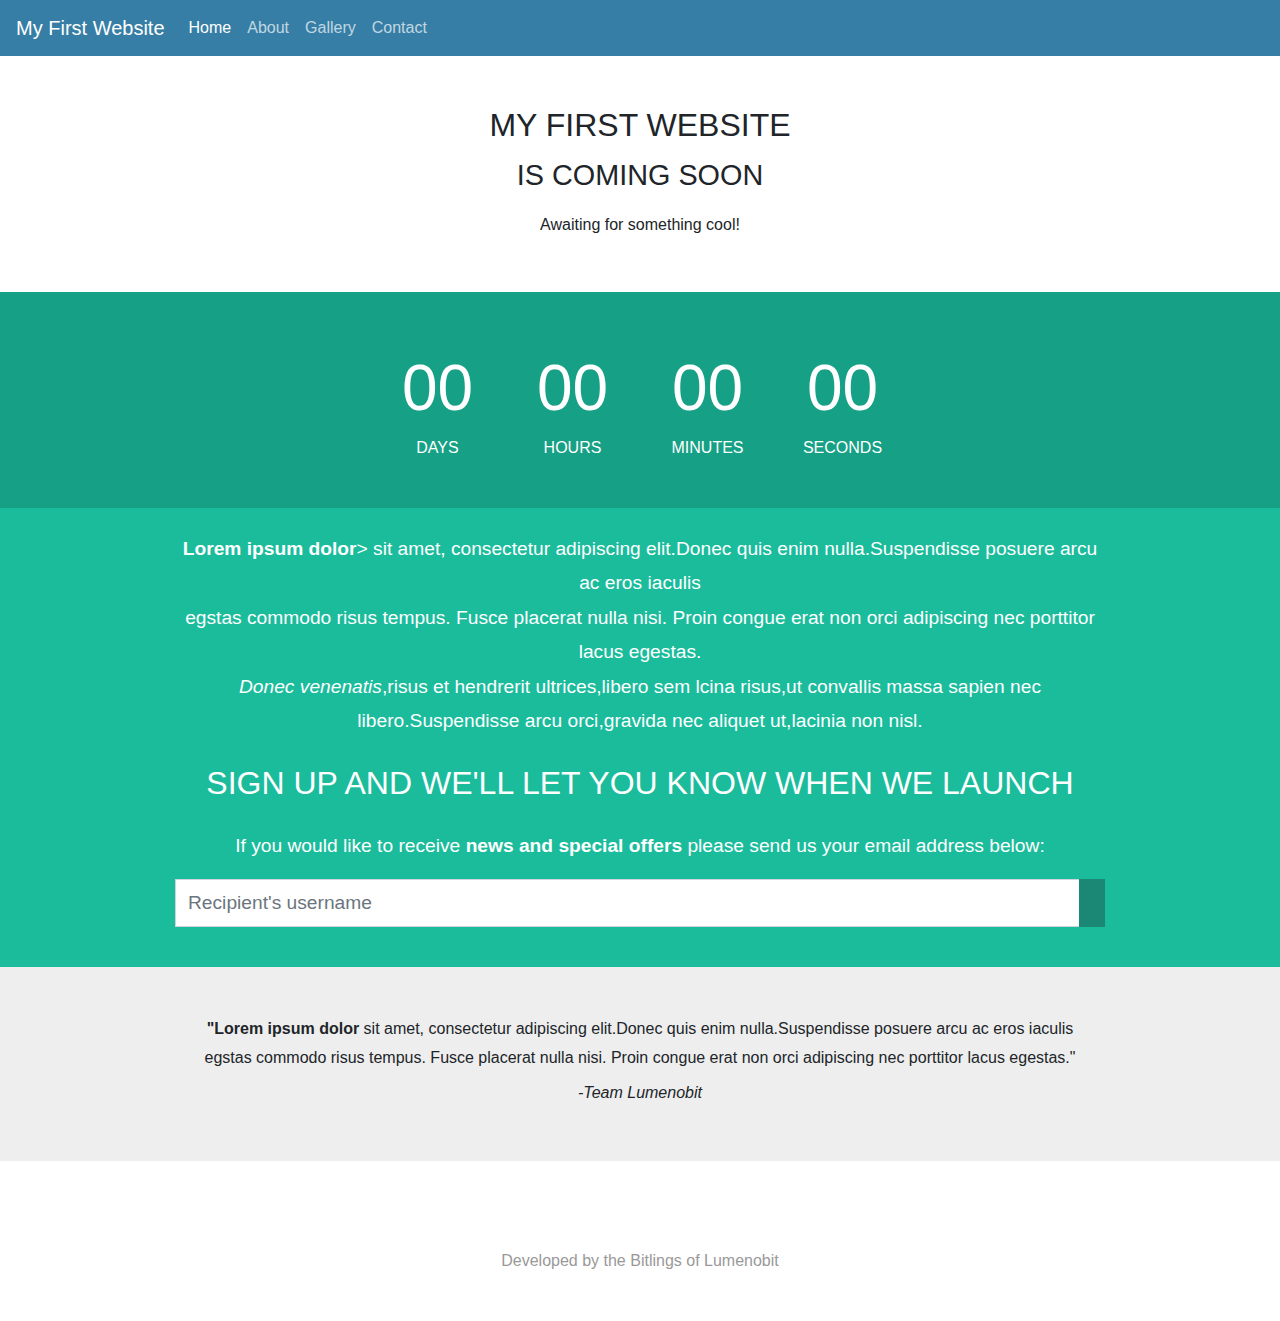
<file: index.html>
<!doctype html>
<html lang="en">

<head>
    <!-- Required meta tags -->
    <meta charset="utf-8">
    <meta name="viewport" content="width=device-width, initial-scale=1, shrink-to-fit=no">

    <!-- Bootstrap CSS -->
    <link rel="stylesheet" href="https://stackpath.bootstrapcdn.com/bootstrap/4.3.1/css/bootstrap.min.css"
        integrity="sha384-ggOyR0iXCbMQv3Xipma34MD+dH/1fQ784/j6cY/iJTQUOhcWr7x9JvoRxT2MZw1T" crossorigin="anonymous">
    <!-- FontAwesome Icons -->
    <link rel="stylesheet" href="https://use.fontawesome.com/releases/v5.7.2/css/all.css"
        integrity="sha384-fnmOCqbTlWIlj8LyTjo7mOUStjsKC4pOpQbqyi7RrhN7udi9RwhKkMHpvLbHG9Sr" crossorigin="anonymous">

    <link rel="stylesheet" href="./css/main.css">
    <link rel="stylesheet" href="./css/index.css">

    <title>My First Website</title>
</head>

<body>
    <nav class="navbar navbar-expand-lg navbar-dark bg-dark">
        <a class="navbar-brand" href="index.html">
            <i class="fas fa-anchor"></i> My First Website
        </a>
        <button class="navbar-toggler" type="button" data-toggle="collapse" data-target="#navbarSupportedContent"
            aria-controls="navbarSupportedContent" aria-expanded="false" aria-label="Toggle navigation">
            <span class="navbar-toggler-icon"></span>
        </button>

        <div class="collapse navbar-collapse" id="navbarSupportedContent">
            <ul class="navbar-nav mr-auto">
                <li class="nav-item active">
                    <a class="nav-link" href="index.html">Home</a>
                </li>
                <li class="nav-item">
                    <a class="nav-link" href="about.html">About</a>
                </li>
                <li class="nav-item">
                    <a class="nav-link" href="#">Gallery</a>
                </li>
                <li class="nav-item">
                    <a class="nav-link" href="#">Contact</a>
                </li>
            </ul>
        </div>
    </nav>

    <main>
        <header class="main-header container-fluid text-center">
            <i class="fas fa-home fa-2x img"></i>
            <h1>MY FIRST WEBSITE</h1>
            <div class="coming-soon">IS COMING SOON</div>
            <div class="sub-title">Awaiting for something cool!</div>
        </header>

        <article class="countdown-section py-5">
            <div class="container">
                <div class="row">
                    <section class="col-sm-3 col-6 timer-group text-center">
                        <div class="title">00</div>
                        <div class="sub-title">DAYS</div>
                    </section>
                    <section class="col-sm-3 col-6 timer-group text-center">
                        <div class="title">00</div>
                        <div class="sub-title">HOURS</div>
                    </section>
                    <section class="col-sm-3 col-6 timer-group text-center">
                        <div class="title">00</div>
                        <div class="sub-title">MINUTES</div>
                    </section>
                    <section class="col-sm-3 col-6 timer-group text-center">
                        <div class="title">00</div>
                        <div class="sub-title">SECONDS</div>
                    </section>
                </div>
            </div>
        </article>

        <article class="article-section text-center py-4">
            <div class="container">
                <section>
                    <strong>Lorem ipsum dolor</strong>> sit amet, consectetur adipiscing elit.Donec quis
                    enim nulla.Suspendisse posuere arcu ac eros iaculis<br>
                    egstas commodo risus tempus. Fusce placerat nulla nisi. Proin congue erat non orci adipiscing nec
                    porttitor
                    lacus egestas.<br>
                    <span style="font-style:italic">Donec venenatis</span>,risus et hendrerit ultrices,libero sem lcina
                    risus,ut convallis massa sapien nec libero.Suspendisse arcu
                    orci,gravida nec aliquet ut,lacinia non nisl.
                </section>

                <section class="mt-3 context mb-3">
                    SIGN UP AND WE'LL LET YOU KNOW WHEN WE LAUNCH
                </section>

                <section class="mb-3">
                    If you would like to receive <strong>news and special offers</strong> please send us
                    your email address below:
                </section>

                <section class="email-group input-group mb-3">
                    <input type="text" class="form-control" placeholder="Recipient's username"
                        aria-label="Recipient's username" aria-describedby="button-addon2">
                    <div class="input-group-append">
                        <button class="btn btn-search" type="button">
                            <i class="fas fa-search"></i>
                        </button>
                    </div>
                </section>
            </div>
        </article>

        <article class=" quotation-section container-fluid text-center py-5">
            <div>
                <strong>"Lorem ipsum dolor</strong> sit amet, consectetur adipiscing elit.Donec quis
                enim nulla.Suspendisse posuere arcu ac eros iaculis<br>
                egstas commodo risus tempus. Fusce placerat nulla nisi. Proin congue erat non orci adipiscing nec
                porttitor
                lacus egestas."<br>
                <span style="font-style:italic; line-height:2.5">-Team Lumenobit</span>
            </div>
        </article>

        <article class="container-fluid text-center icon py-5">
            <div class="text-center">
                <a href="#"><i class="fab fa-facebook-f fa-2x px-2 icon"></i></a>
                <a href="#"><i class="fab fa-twitter fa-2x px-2  icon"></i></a>
                <a href="#"><i class="fab fa-google-plus-g fa-2x px-2 icon"></i></a>
                <a href="#"><i class="fab fa-linkedin-in fa-2x px-2 icon"></i></a>
                <a href="#"><i class="fab fa-pinterest fa-2x px-2 icon"></i></a>
            </div>
            <div class="mt-3 text-center">
                Developed by the Bitlings of Lumenobit
            </div>
        </article>

    </main>

    <!-- Optional JavaScript -->
    <!-- jQuery first, then Popper.js, then Bootstrap JS -->
    <script src="https://code.jquery.com/jquery-3.3.1.slim.min.js"
        integrity="sha384-q8i/X+965DzO0rT7abK41JStQIAqVgRVzpbzo5smXKp4YfRvH+8abtTE1Pi6jizo"
        crossorigin="anonymous"></script>
    <script src="https://cdnjs.cloudflare.com/ajax/libs/popper.js/1.14.7/umd/popper.min.js"
        integrity="sha384-UO2eT0CpHqdSJQ6hJty5KVphtPhzWj9WO1clHTMGa3JDZwrnQq4sF86dIHNDz0W1"
        crossorigin="anonymous"></script>
    <script src="https://stackpath.bootstrapcdn.com/bootstrap/4.3.1/js/bootstrap.min.js"
        integrity="sha384-JjSmVgyd0p3pXB1rRibZUAYoIIy6OrQ6VrjIEaFf/nJGzIxFDsf4x0xIM+B07jRM"
        crossorigin="anonymous"></script>
    <script src="./js/index.js"></script>
</body>

</html>
</file>
<file: css/main.css>
.bg-dark {
    background-color: #367ea5 !important;
}

.navbar-dark .navbar-nav .nav-link {
    color: rgba(255, 255, 255, .7);
}

.navbar-dark .navbar-nav .nav-link:focus,
.navbar-dark .navbar-nav .nav-link:hover {
    color: rgba(255, 255, 255, .9);
}
</file>
<file: css/index.css>
.main-header {
    font-size: 2rem;
    margin-top: 50px;
    padding-bottom: 50px;
}

.main-header .img {
    width: 90px;
    color:#1bbc9c;
}

.main-header>h1 {
    font-size: 1em;
    font-weight: 300;
    margin-top: 10px;
    margin-bottom: 10px;
}

.main-header>.coming-soon {
    font-size: 0.9em;
    font-weight: 500;
    margin-bottom: 15px;
}

.main-header>.sub-title {
    font-weight: 400;
    font-size: 1rem;
    margin-bottom: 5px;
    margin-top: 10px;
}

.countdown-section {
    text-align: center;
    background-color: #16a085;
    color: #ffffff;
}

.countdown-section>.container {
    max-width: 540px;
}

.countdown-section .timer-group>.title {
    font-size: 4rem;
    font-weight: 300;
}

.article-section {
    background-color: #1abc9c;
    color: #ffffff;
    font-size:1.2rem;
    line-height:1.8;
}

.article-section .context{

    font-size:2rem;
}

.txtbox {
    font-size: 1em;
    display: inline-block;
    height: 52px;
    width: 60%;
    vertical-align: middle;
}

.email-group * {
    border-radius: 0;
    font-size: 1.2rem;
}

.email-group .form-control {
    padding: 12px;
    height: calc(1.5em + .75rem + 7px);
}

.btn-search {
    background-color: #1a8874;
}

@media (min-width: 992px) {
    .container {
        max-width: 960px;
    }
}

.quotation-section {
    font-size: 1rem;
    line-height:1.8;
    background-color: #eeeeee;
}

.icon {
    display: inline-block;
    color:#999999;
}
</file>
